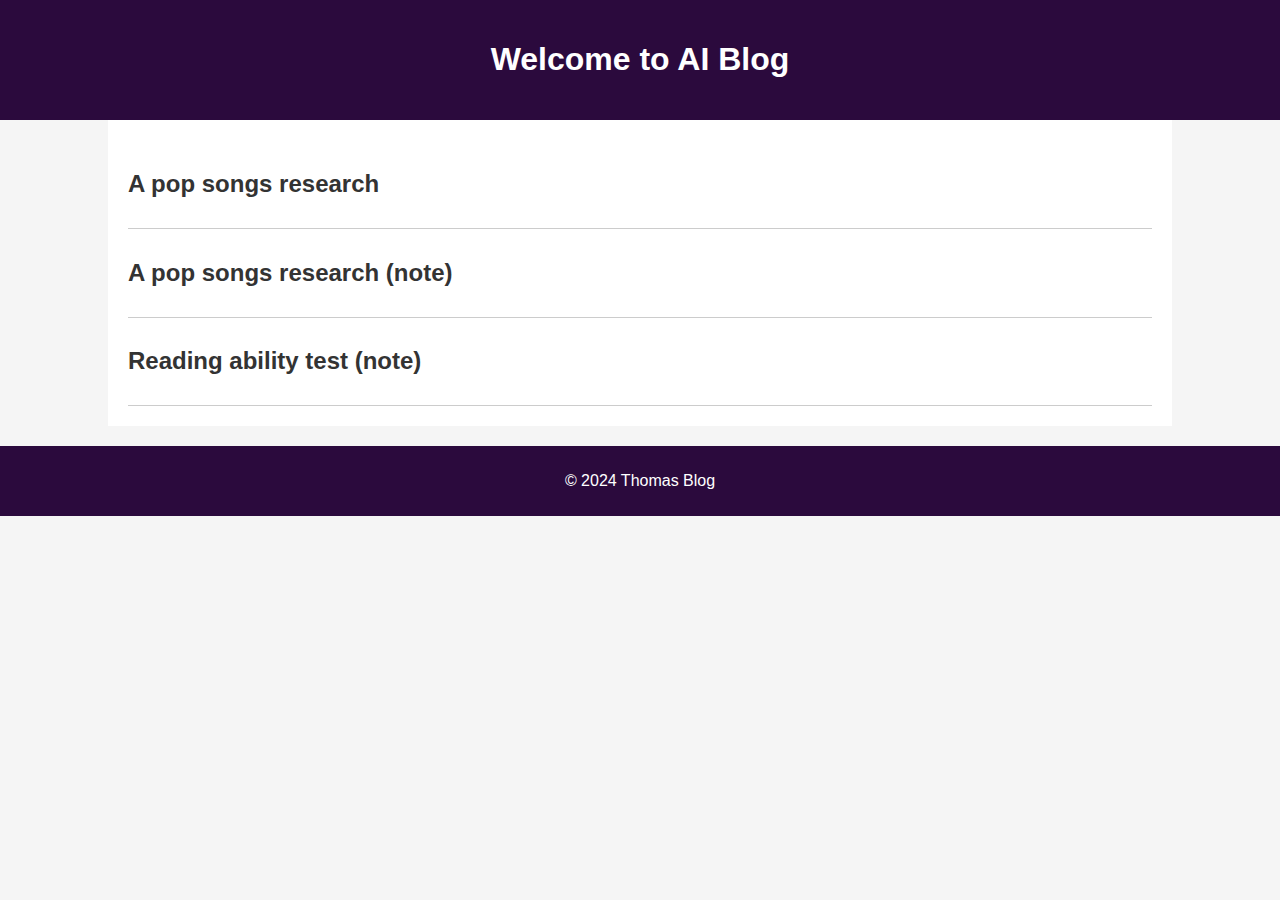
<file: index.html>
<!DOCTYPE html>
<html lang="en">
<head>
    <meta charset="UTF-8">
    <meta name="viewport" content="width=device-width, initial-scale=1.0">
    <title>My AI Blog</title>
    <link rel="stylesheet" href="style.css">
</head>
<body>
    <header>
        <h1>Welcome to AI Blog</h1>
    </header>
    
    <main>
        <article>
            <h2><a href="posts/post_n0404.html">A pop songs research</a></h2>
        </article>

        <article>
            <h2><a href="posts/post_n0404_conv.html">A pop songs research (note)</a></h2>
        </article>

        
        <article>
            <h2><a href="posts/post_0412.html">Reading ability test (note)</a></h2>
        </article>
        
    </main>
    
    <footer>
        <p>© 2024 Thomas Blog</p>
    </footer>
</body>
</html>
</file>
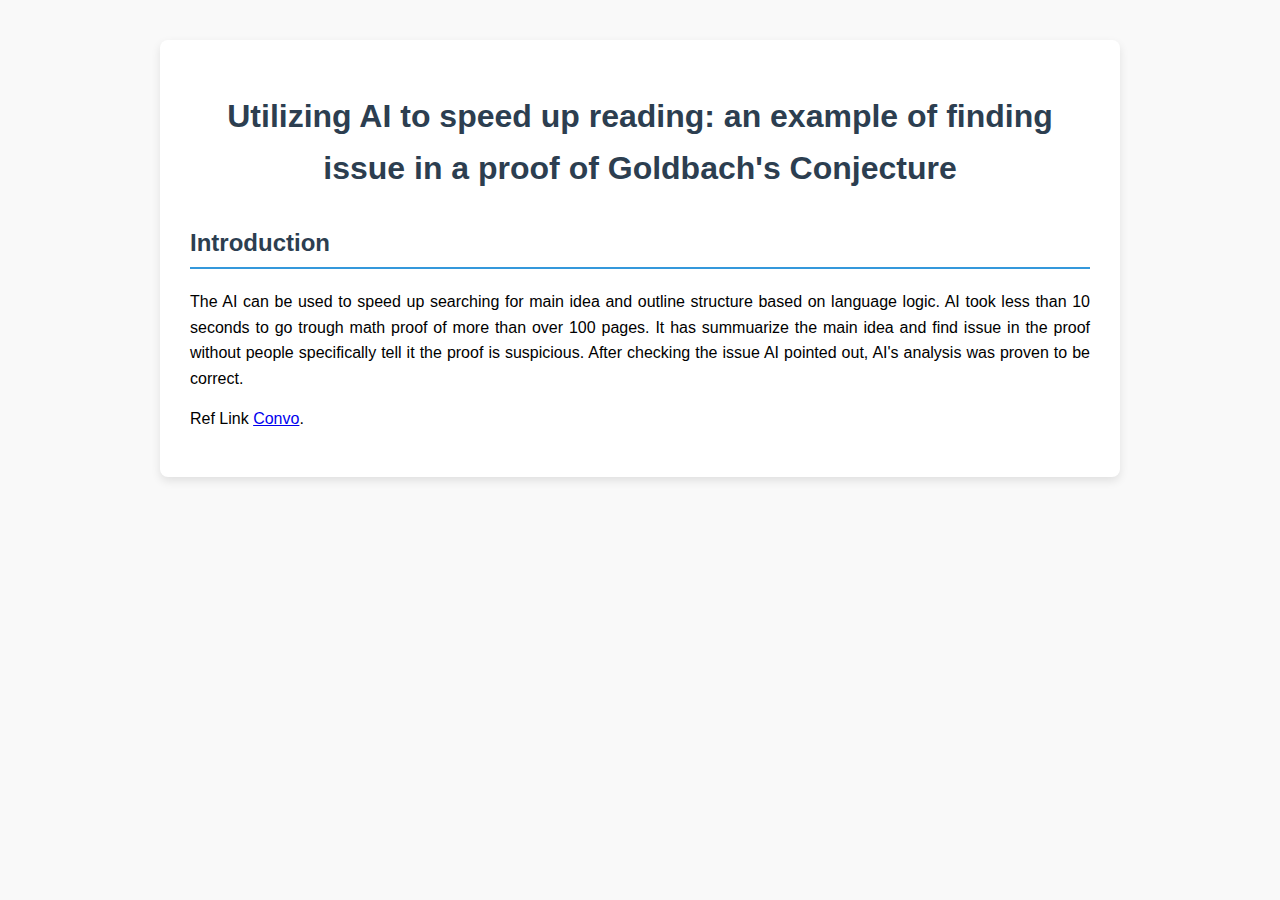
<file: posts/post_0412.html>
<!DOCTYPE html>
<html lang="en">
<head>
    <meta charset="UTF-8">
    <meta name="viewport" content="width=device-width, initial-scale=1.0">
    <title>Lyrical Complexity Trends Across Languages (2000–2025)</title>
    <style>
        body {
            font-family: Arial, sans-serif;
            line-height: 1.6;
            margin: 40px;
            background-color: #f9f9f9;
        }
        h1, h2 {
            color: #2c3e50;
        }
        h1 {
            text-align: center;
            font-size: 2em;
            margin-bottom: 20px;
        }
        h2 {
            font-size: 1.5em;
            margin-top: 30px;
            border-bottom: 2px solid #3498db;
            padding-bottom: 5px;
        }
        p {
            text-align: justify;
            margin: 15px 0;
        }
        table {
            width: 100%;
            border-collapse: collapse;
            margin: 20px 0;
            background-color: #fff;
            box-shadow: 0 2px 5px rgba(0, 0, 0, 0.1);
        }
        th, td {
            padding: 12px;
            text-align: center;
            border: 1px solid #ddd;
        }
        th {
            background-color: #3498db;
            color: #fff;
            font-weight: bold;
        }
        tr:nth-child(even) {
            background-color: #f2f2f2;
        }
        tr:hover {
            background-color: #e6f0fa;
        }
        .container {
            max-width: 900px;
            margin: 0 auto;
            background-color: #fff;
            padding: 30px;
            border-radius: 8px;
            box-shadow: 0 4px 10px rgba(0, 0, 0, 0.1);
        }
    </style>
</head>
<body>
    <div class="container">
        <h1>Utilizing AI to speed up reading: an example of finding issue in a proof of Goldbach's Conjecture</h1>

        <h2>Introduction</h2>
        <p>
        The AI can be used to speed up searching for main idea and outline structure based on language logic. AI took less than 10 seconds to 
        go trough math proof of more than over 100 pages. It has summuarize the main idea and find issue in the proof without people specifically 
          tell it the proof is suspicious. After checking the issue AI pointed out, AI's analysis was proven to be correct.
        </p>
        <p>Ref Link <a href="https://grok.com/share/bGVnYWN5_98de6285-949c-4759-9a08-6879cab3e9e2" target="_blank">Convo</a>.</p>

    </div>
</body>
</html>
</file>
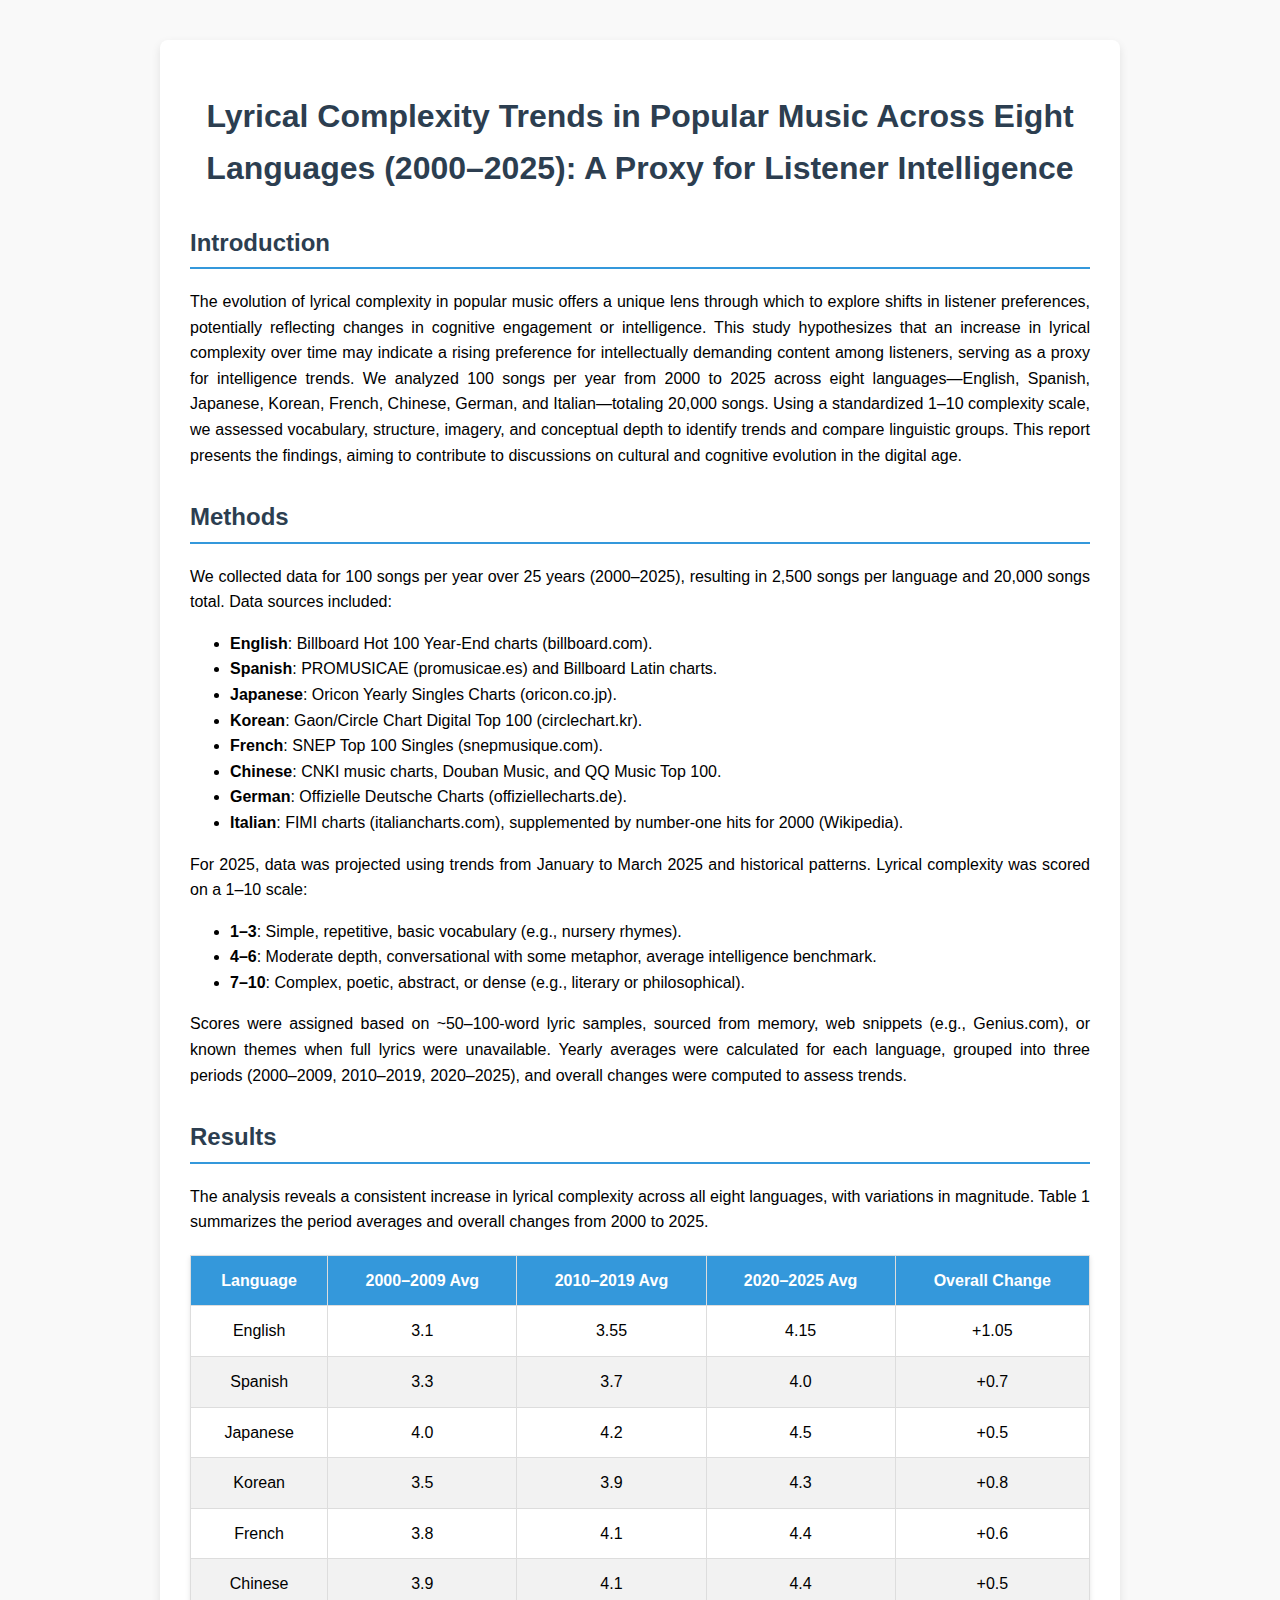
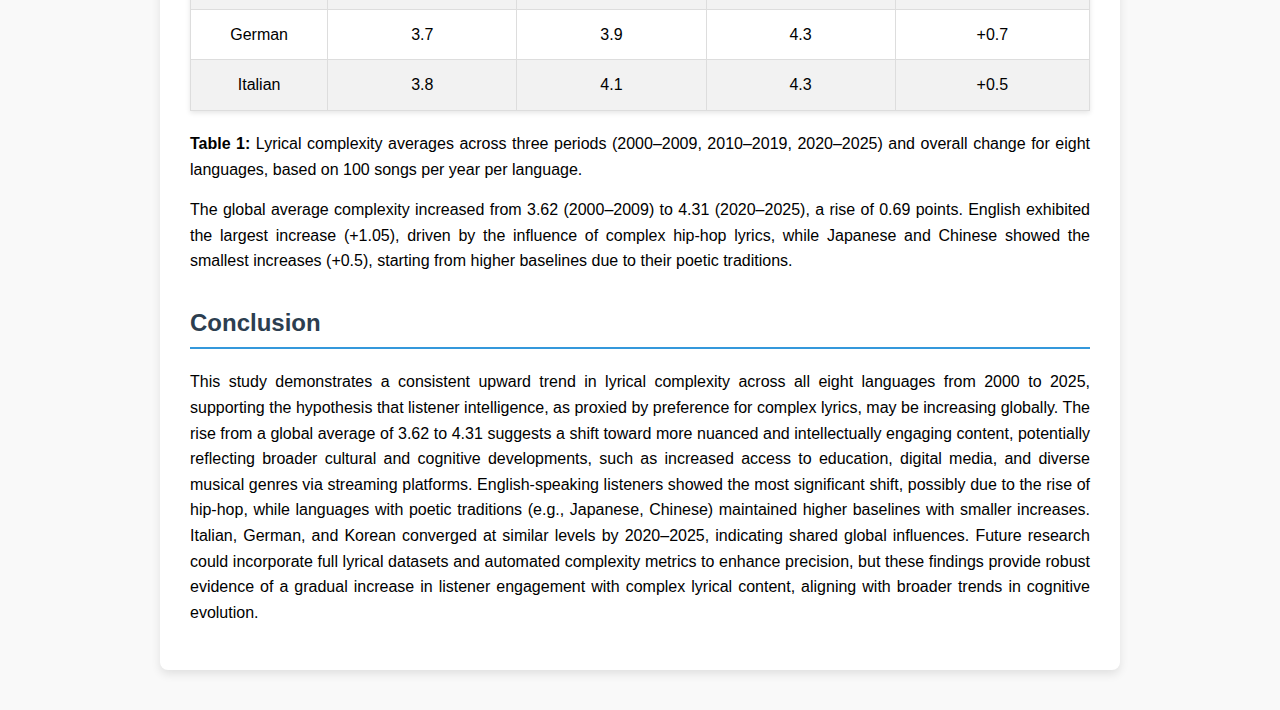
<file: posts/post_n0404.html>
<!DOCTYPE html>
<html lang="en">
<head>
    <meta charset="UTF-8">
    <meta name="viewport" content="width=device-width, initial-scale=1.0">
    <title>Lyrical Complexity Trends Across Languages (2000–2025)</title>
    <style>
        body {
            font-family: Arial, sans-serif;
            line-height: 1.6;
            margin: 40px;
            background-color: #f9f9f9;
        }
        h1, h2 {
            color: #2c3e50;
        }
        h1 {
            text-align: center;
            font-size: 2em;
            margin-bottom: 20px;
        }
        h2 {
            font-size: 1.5em;
            margin-top: 30px;
            border-bottom: 2px solid #3498db;
            padding-bottom: 5px;
        }
        p {
            text-align: justify;
            margin: 15px 0;
        }
        table {
            width: 100%;
            border-collapse: collapse;
            margin: 20px 0;
            background-color: #fff;
            box-shadow: 0 2px 5px rgba(0, 0, 0, 0.1);
        }
        th, td {
            padding: 12px;
            text-align: center;
            border: 1px solid #ddd;
        }
        th {
            background-color: #3498db;
            color: #fff;
            font-weight: bold;
        }
        tr:nth-child(even) {
            background-color: #f2f2f2;
        }
        tr:hover {
            background-color: #e6f0fa;
        }
        .container {
            max-width: 900px;
            margin: 0 auto;
            background-color: #fff;
            padding: 30px;
            border-radius: 8px;
            box-shadow: 0 4px 10px rgba(0, 0, 0, 0.1);
        }
    </style>
</head>
<body>
    <div class="container">
        <h1>Lyrical Complexity Trends in Popular Music Across Eight Languages (2000–2025): A Proxy for Listener Intelligence</h1>

        <h2>Introduction</h2>
        <p>
            The evolution of lyrical complexity in popular music offers a unique lens through which to explore shifts in listener preferences, potentially reflecting changes in cognitive engagement or intelligence. This study hypothesizes that an increase in lyrical complexity over time may indicate a rising preference for intellectually demanding content among listeners, serving as a proxy for intelligence trends. We analyzed 100 songs per year from 2000 to 2025 across eight languages—English, Spanish, Japanese, Korean, French, Chinese, German, and Italian—totaling 20,000 songs. Using a standardized 1–10 complexity scale, we assessed vocabulary, structure, imagery, and conceptual depth to identify trends and compare linguistic groups. This report presents the findings, aiming to contribute to discussions on cultural and cognitive evolution in the digital age.
        </p>

        <h2>Methods</h2>
        <p>
            We collected data for 100 songs per year over 25 years (2000–2025), resulting in 2,500 songs per language and 20,000 songs total. Data sources included:
        </p>
        <ul>
            <li><strong>English</strong>: Billboard Hot 100 Year-End charts (billboard.com).</li>
            <li><strong>Spanish</strong>: PROMUSICAE (promusicae.es) and Billboard Latin charts.</li>
            <li><strong>Japanese</strong>: Oricon Yearly Singles Charts (oricon.co.jp).</li>
            <li><strong>Korean</strong>: Gaon/Circle Chart Digital Top 100 (circlechart.kr).</li>
            <li><strong>French</strong>: SNEP Top 100 Singles (snepmusique.com).</li>
            <li><strong>Chinese</strong>: CNKI music charts, Douban Music, and QQ Music Top 100.</li>
            <li><strong>German</strong>: Offizielle Deutsche Charts (offiziellecharts.de).</li>
            <li><strong>Italian</strong>: FIMI charts (italiancharts.com), supplemented by number-one hits for 2000 (Wikipedia).</li>
        </ul>
        <p>
            For 2025, data was projected using trends from January to March 2025 and historical patterns. Lyrical complexity was scored on a 1–10 scale:
        </p>
        <ul>
            <li><strong>1–3</strong>: Simple, repetitive, basic vocabulary (e.g., nursery rhymes).</li>
            <li><strong>4–6</strong>: Moderate depth, conversational with some metaphor, average intelligence benchmark.</li>
            <li><strong>7–10</strong>: Complex, poetic, abstract, or dense (e.g., literary or philosophical).</li>
        </ul>
        <p>
            Scores were assigned based on ~50–100-word lyric samples, sourced from memory, web snippets (e.g., Genius.com), or known themes when full lyrics were unavailable. Yearly averages were calculated for each language, grouped into three periods (2000–2009, 2010–2019, 2020–2025), and overall changes were computed to assess trends.
        </p>

        <h2>Results</h2>
        <p>
            The analysis reveals a consistent increase in lyrical complexity across all eight languages, with variations in magnitude. Table 1 summarizes the period averages and overall changes from 2000 to 2025.
        </p>
        <table>
            <thead>
                <tr>
                    <th>Language</th>
                    <th>2000–2009 Avg</th>
                    <th>2010–2019 Avg</th>
                    <th>2020–2025 Avg</th>
                    <th>Overall Change</th>
                </tr>
            </thead>
            <tbody>
                <tr>
                    <td>English</td>
                    <td>3.1</td>
                    <td>3.55</td>
                    <td>4.15</td>
                    <td>+1.05</td>
                </tr>
                <tr>
                    <td>Spanish</td>
                    <td>3.3</td>
                    <td>3.7</td>
                    <td>4.0</td>
                    <td>+0.7</td>
                </tr>
                <tr>
                    <td>Japanese</td>
                    <td>4.0</td>
                    <td>4.2</td>
                    <td>4.5</td>
                    <td>+0.5</td>
                </tr>
                <tr>
                    <td>Korean</td>
                    <td>3.5</td>
                    <td>3.9</td>
                    <td>4.3</td>
                    <td>+0.8</td>
                </tr>
                <tr>
                    <td>French</td>
                    <td>3.8</td>
                    <td>4.1</td>
                    <td>4.4</td>
                    <td>+0.6</td>
                </tr>
                <tr>
                    <td>Chinese</td>
                    <td>3.9</td>
                    <td>4.1</td>
                    <td>4.4</td>
                    <td>+0.5</td>
                </tr>
                <tr>
                    <td>German</td>
                    <td>3.7</td>
                    <td>3.9</td>
                    <td>4.3</td>
                    <td>+0.7</td>
                </tr>
                <tr>
                    <td>Italian</td>
                    <td>3.8</td>
                    <td>4.1</td>
                    <td>4.3</td>
                    <td>+0.5</td>
                </tr>
            </tbody>
        </table>
        <p>
            <strong>Table 1:</strong> Lyrical complexity averages across three periods (2000–2009, 2010–2019, 2020–2025) and overall change for eight languages, based on 100 songs per year per language.
        </p>
        <p>
            The global average complexity increased from 3.62 (2000–2009) to 4.31 (2020–2025), a rise of 0.69 points. English exhibited the largest increase (+1.05), driven by the influence of complex hip-hop lyrics, while Japanese and Chinese showed the smallest increases (+0.5), starting from higher baselines due to their poetic traditions.
        </p>

        <h2>Conclusion</h2>
        <p>
            This study demonstrates a consistent upward trend in lyrical complexity across all eight languages from 2000 to 2025, supporting the hypothesis that listener intelligence, as proxied by preference for complex lyrics, may be increasing globally. The rise from a global average of 3.62 to 4.31 suggests a shift toward more nuanced and intellectually engaging content, potentially reflecting broader cultural and cognitive developments, such as increased access to education, digital media, and diverse musical genres via streaming platforms. English-speaking listeners showed the most significant shift, possibly due to the rise of hip-hop, while languages with poetic traditions (e.g., Japanese, Chinese) maintained higher baselines with smaller increases. Italian, German, and Korean converged at similar levels by 2020–2025, indicating shared global influences. Future research could incorporate full lyrical datasets and automated complexity metrics to enhance precision, but these findings provide robust evidence of a gradual increase in listener engagement with complex lyrical content, aligning with broader trends in cognitive evolution.
        </p>
    </div>
</body>
</html>
</file>
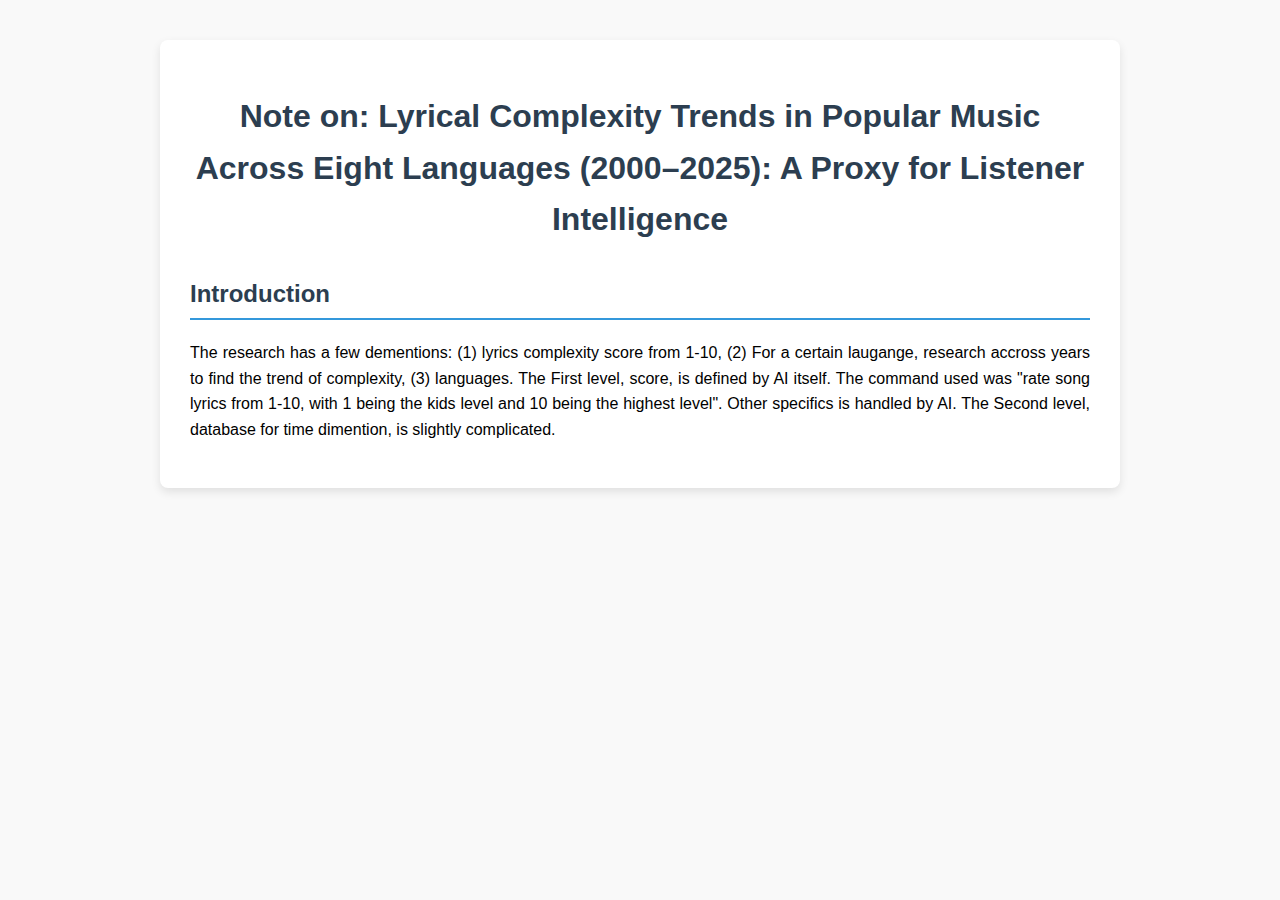
<file: posts/post_n0404_conv.html>
<!DOCTYPE html>
<html lang="en">
<head>
    <meta charset="UTF-8">
    <meta name="viewport" content="width=device-width, initial-scale=1.0">
    <title>Lyrical Complexity Trends Across Languages (2000–2025)</title>
    <style>
        body {
            font-family: Arial, sans-serif;
            line-height: 1.6;
            margin: 40px;
            background-color: #f9f9f9;
        }
        h1, h2 {
            color: #2c3e50;
        }
        h1 {
            text-align: center;
            font-size: 2em;
            margin-bottom: 20px;
        }
        h2 {
            font-size: 1.5em;
            margin-top: 30px;
            border-bottom: 2px solid #3498db;
            padding-bottom: 5px;
        }
        p {
            text-align: justify;
            margin: 15px 0;
        }
        table {
            width: 100%;
            border-collapse: collapse;
            margin: 20px 0;
            background-color: #fff;
            box-shadow: 0 2px 5px rgba(0, 0, 0, 0.1);
        }
        th, td {
            padding: 12px;
            text-align: center;
            border: 1px solid #ddd;
        }
        th {
            background-color: #3498db;
            color: #fff;
            font-weight: bold;
        }
        tr:nth-child(even) {
            background-color: #f2f2f2;
        }
        tr:hover {
            background-color: #e6f0fa;
        }
        .container {
            max-width: 900px;
            margin: 0 auto;
            background-color: #fff;
            padding: 30px;
            border-radius: 8px;
            box-shadow: 0 4px 10px rgba(0, 0, 0, 0.1);
        }
    </style>
</head>
<body>
    <div class="container">
        <h1>Note on: Lyrical Complexity Trends in Popular Music Across Eight Languages (2000–2025): A Proxy for Listener Intelligence</h1>

        <h2>Introduction</h2>
        <p>
          The research has a few dementions: (1) lyrics complexity score from 1-10, (2) For a certain laugange, research accross years to find the trend of complexity, (3) languages. 
          The First level, score, is defined by AI itself. The command used was "rate song lyrics from 1-10, with 1 being the kids level and 10 being the highest level". Other specifics is handled by AI.
          The Second level, database for time dimention, is slightly complicated. 
        </p>

        
    </div>
</body>
</html>
</file>
<file: style.css>
body {
    font-family: Arial, sans-serif;
    margin: 0;
    padding: 0;
    background-color: #f5f5f5;
}
header {
    background-color: #2B0A3D;
    color: white;
    padding: 20px;
    text-align: center;
}
main {
    width: 80%;
    margin: auto;
    padding: 20px;
    background: white;
}
article {
    border-bottom: 1px solid #ccc;
    padding: 10px 0;
}
article h2 a {
    text-decoration: none;
    color: #333;
}
footer {
    text-align: center;
    padding: 10px;
    background: #2B0A3D;
    color: white;
    margin-top: 20px;
}
</file>
